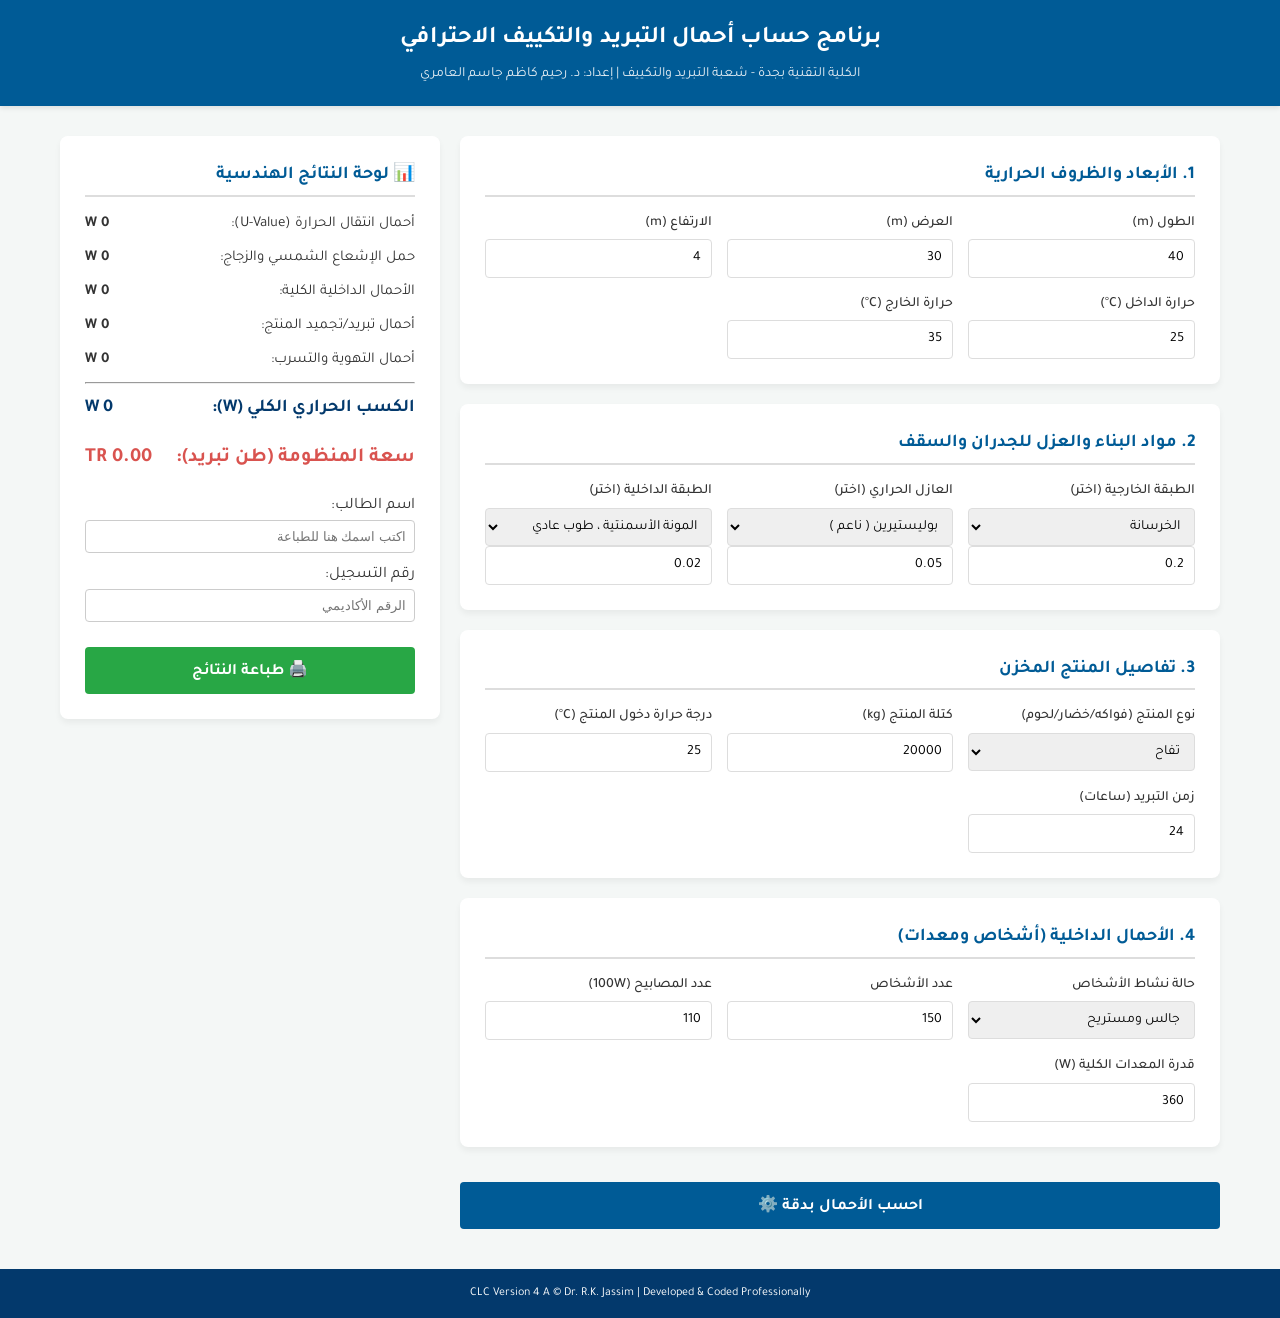
<file: index.html>
<!DOCTYPE html>
<html lang="ar" dir="rtl">
<head>
    <meta charset="UTF-8">
    <meta name="viewport" content="width=device-width, initial-scale=1.0">
    <title>حساب أحمال التبريد والتكييف | د. رحيم العامري</title>
    <link href="https://fonts.googleapis.com/css2?family=Tajawal:wght@400;500;700&display=swap" rel="stylesheet">
    <link rel="stylesheet" href="css/style.css">
</head>
<body>

    <header class="app-header">
        <div class="header-titles">
            <h1>برنامج حساب أحمال التبريد والتكييف الاحترافي</h1>
            <p>الكلية التقنية بجدة - شعبة التبريد والتكييف | إعداد: د. رحيم كاظم جاسم العامري</p>
        </div>
    </header>

    <main class="app-container">
        <!-- القسم الأيمن: المدخلات -->
        <section class="inputs-section no-print">
            
            <!-- 1. الأبعاد والحرارة -->
            <div class="card">
                <h2>1. الأبعاد والظروف الحرارية</h2>
                <div class="input-grid">
                    <div class="input-group">
                        <label>الطول (m)</label>
                        <input type="number" id="room-length" value="40">
                    </div>
                    <div class="input-group">
                        <label>العرض (m)</label>
                        <input type="number" id="room-width" value="30">
                    </div>
                    <div class="input-group">
                        <label>الارتفاع (m)</label>
                        <input type="number" id="room-height" value="4">
                    </div>
                    <div class="input-group">
                        <label>حرارة الداخل (C&deg;)</label>
                        <input type="number" id="temp-in" value="25">
                    </div>
                    <div class="input-group">
                        <label>حرارة الخارج (C&deg;)</label>
                        <input type="number" id="temp-out" value="35">
                    </div>
                </div>
            </div>

            <!-- 2. مواد البناء والعزل -->
            <div class="card">
                <h2>2. مواد البناء والعزل للجدران والسقف</h2>
                <div class="input-grid">
                    <div class="input-group">
                        <label>الطبقة الخارجية (اختر)</label>
                        <select id="layer1-select"></select>
                        <input type="number" id="layer1-thk" value="0.2" step="0.01" placeholder="السمك (m)">
                    </div>
                    <div class="input-group">
                        <label>العازل الحراري (اختر)</label>
                        <select id="layer2-select"></select>
                        <input type="number" id="layer2-thk" value="0.05" step="0.01" placeholder="السمك (m)">
                    </div>
                    <div class="input-group">
                        <label>الطبقة الداخلية (اختر)</label>
                        <select id="layer3-select"></select>
                        <input type="number" id="layer3-thk" value="0.02" step="0.01" placeholder="السمك (m)">
                    </div>
                </div>
            </div>

            <!-- 3. المنتج المخزن -->
            <div class="card">
                <h2>3. تفاصيل المنتج المخزن</h2>
                <div class="input-grid">
                    <div class="input-group">
                        <label>نوع المنتج (فواكه/خضار/لحوم)</label>
                        <select id="product-select"></select>
                    </div>
                    <div class="input-group">
                        <label>كتلة المنتج (kg)</label>
                        <input type="number" id="product-mass" value="20000">
                    </div>
                    <div class="input-group">
                        <label>درجة حرارة دخول المنتج (C&deg;)</label>
                        <input type="number" id="product-enter-temp" value="25">
                    </div>
                    <div class="input-group">
                        <label>زمن التبريد (ساعات)</label>
                        <input type="number" id="cool-time" value="24">
                    </div>
                </div>
            </div>

            <!-- 4. الأحمال الداخلية -->
            <div class="card">
                <h2>4. الأحمال الداخلية (أشخاص ومعدات)</h2>
                <div class="input-grid">
                    <div class="input-group">
                        <label>حالة نشاط الأشخاص</label>
                        <select id="people-state"></select>
                    </div>
                    <div class="input-group">
                        <label>عدد الأشخاص</label>
                        <input type="number" id="people-count" value="150">
                    </div>
                    <div class="input-group">
                        <label>عدد المصابيح (100W)</label>
                        <input type="number" id="lights-count" value="110">
                    </div>
                    <div class="input-group">
                        <label>قدرة المعدات الكلية (W)</label>
                        <input type="number" id="equip-power" value="360">
                    </div>
                </div>
            </div>

            <button id="calculate-btn" class="btn-primary">احسب الأحمال بدقة ⚙️</button>
        </section>

        <!-- القسم الأيسر: النتائج -->
        <section class="results-section">
            <div class="card sticky-card">
                <h2>📊 لوحة النتائج الهندسية</h2>
                <div class="results-grid">
                    <div class="result-item">
                        <span>أحمال انتقال الحرارة (U-Value):</span>
                        <strong id="res-walls">0 W</strong>
                    </div>
                    <div class="result-item">
                        <span>حمل الإشعاع الشمسي والزجاج:</span>
                        <strong id="res-solar">0 W</strong>
                    </div>
                    <div class="result-item">
                        <span>الأحمال الداخلية الكلية:</span>
                        <strong id="res-internal">0 W</strong>
                    </div>
                    <div class="result-item">
                        <span>أحمال تبريد/تجميد المنتج:</span>
                        <strong id="res-products">0 W</strong>
                    </div>
                    <div class="result-item">
                        <span>أحمال التهوية والتسرب:</span>
                        <strong id="res-air">0 W</strong>
                    </div>
                    <hr>
                    <div class="result-item total-heat">
                        <span>الكسب الحراري الكلي (W):</span>
                        <strong id="res-total-w">0 W</strong>
                    </div>
                    <div class="result-item final-capacity">
                        <span>سعة المنظومة (طن تبريد):</span>
                        <strong id="res-total-ton">0.00 TR</strong>
                    </div>
                </div>
                
                <div class="student-info">
                    <label>اسم الطالب:</label>
                    <input type="text" placeholder="اكتب اسمك هنا للطباعة">
                    <label>رقم التسجيل:</label>
                    <input type="text" placeholder="الرقم الأكاديمي">
                </div>
                
                <button onclick="window.print()" class="btn-secondary">🖨️ طباعة النتائج</button>
            </div>
        </section>
    </main>

    <footer class="app-footer">
        <p>CLC Version 4 A &copy; Dr. R.K. Jassim | Developed & Coded Professionally</p>
    </footer>

    <script src="src/database.js"></script>
    <script src="src/calculator.js"></script>
    <script src="src/app.js"></script>
</body>
</html>
</file>
<file: css/style.css>
/* =========================================
   التصميم الأساسي والمتغيرات
========================================= */
:root {
    --primary-color: #005b96;
    --secondary-color: #03396c;
    --bg-color: #f4f7f6;
    --card-bg: #ffffff;
    --text-color: #333333;
    --border-color: #dddddd;
}

* {
    box-sizing: border-box;
    margin: 0;
    padding: 0;
}

body {
    font-family: 'Tajawal', sans-serif;
    background-color: var(--bg-color);
    color: var(--text-color);
    line-height: 1.6;
}

/* =========================================
   الرأس والتذييل (Header & Footer)
========================================= */
.app-header {
    background-color: var(--primary-color);
    color: white;
    padding: 20px;
    text-align: center;
    box-shadow: 0 2px 5px rgba(0,0,0,0.1);
}

.app-header h1 { font-size: 24px; margin-bottom: 5px; }
.app-header p { font-size: 14px; opacity: 0.9; }

.app-footer {
    text-align: center;
    padding: 15px;
    background-color: var(--secondary-color);
    color: white;
    font-size: 12px;
    margin-top: 40px;
}

/* =========================================
   تخطيط الصفحة (Grid Layout)
========================================= */
.app-container {
    display: grid;
    grid-template-columns: 2fr 1fr; /* المدخلات تأخذ مساحة أكبر من النتائج */
    gap: 20px;
    max-width: 1200px;
    margin: 30px auto;
    padding: 0 20px;
}

/* =========================================
   البطاقات وحقول الإدخال
========================================= */
.card {
    background: var(--card-bg);
    padding: 25px;
    border-radius: 8px;
    box-shadow: 0 4px 6px rgba(0,0,0,0.05);
    margin-bottom: 20px;
}

.card h2 {
    color: var(--primary-color);
    font-size: 18px;
    margin-bottom: 15px;
    border-bottom: 2px solid var(--border-color);
    padding-bottom: 5px;
}

.input-grid {
    display: grid;
    grid-template-columns: repeat(auto-fit, minmax(200px, 1fr));
    gap: 15px;
}

.input-group {
    display: flex;
    flex-direction: column;
}

.input-group label {
    font-size: 14px;
    margin-bottom: 5px;
    font-weight: 500;
}

.input-group input, .input-group select {
    padding: 10px;
    border: 1px solid var(--border-color);
    border-radius: 4px;
    font-family: inherit;
    font-size: 14px;
}

/* =========================================
   لوحة النتائج والأزرار
========================================= */
.sticky-card {
    position: sticky;
    top: 20px;
}

.results-grid {
    display: flex;
    flex-direction: column;
    gap: 10px;
}

.result-item {
    display: flex;
    justify-content: space-between;
    font-size: 15px;
}

.total-heat { font-weight: bold; font-size: 18px; color: var(--secondary-color); }
.final-capacity { font-weight: bold; font-size: 20px; color: #d9534f; margin-top: 10px; }

.student-info { margin-top: 20px; }
.student-info input { width: 100%; margin-bottom: 10px; padding: 8px; border: 1px solid #ccc; border-radius: 4px;}

button {
    width: 100%;
    padding: 12px;
    border: none;
    border-radius: 4px;
    font-size: 16px;
    font-family: inherit;
    font-weight: bold;
    cursor: pointer;
    transition: 0.3s;
    margin-top: 15px;
}

.btn-primary { background-color: var(--primary-color); color: white; }
.btn-primary:hover { background-color: var(--secondary-color); }
.btn-secondary { background-color: #28a745; color: white; }
.btn-secondary:hover { background-color: #218838; }

/* =========================================
   تصميم الجوال والطباعة
========================================= */
@media (max-width: 768px) {
    .app-container { grid-template-columns: 1fr; } /* الجوال يعرض عمود واحد */
}

@media print {
    body { background-color: white; }
    .no-print, .app-header, .app-footer, .btn-secondary { display: none !important; }
    .app-container { display: block; margin: 0; padding: 0; }
    .card { box-shadow: none; border: 1px solid #000; }
}
</file>
